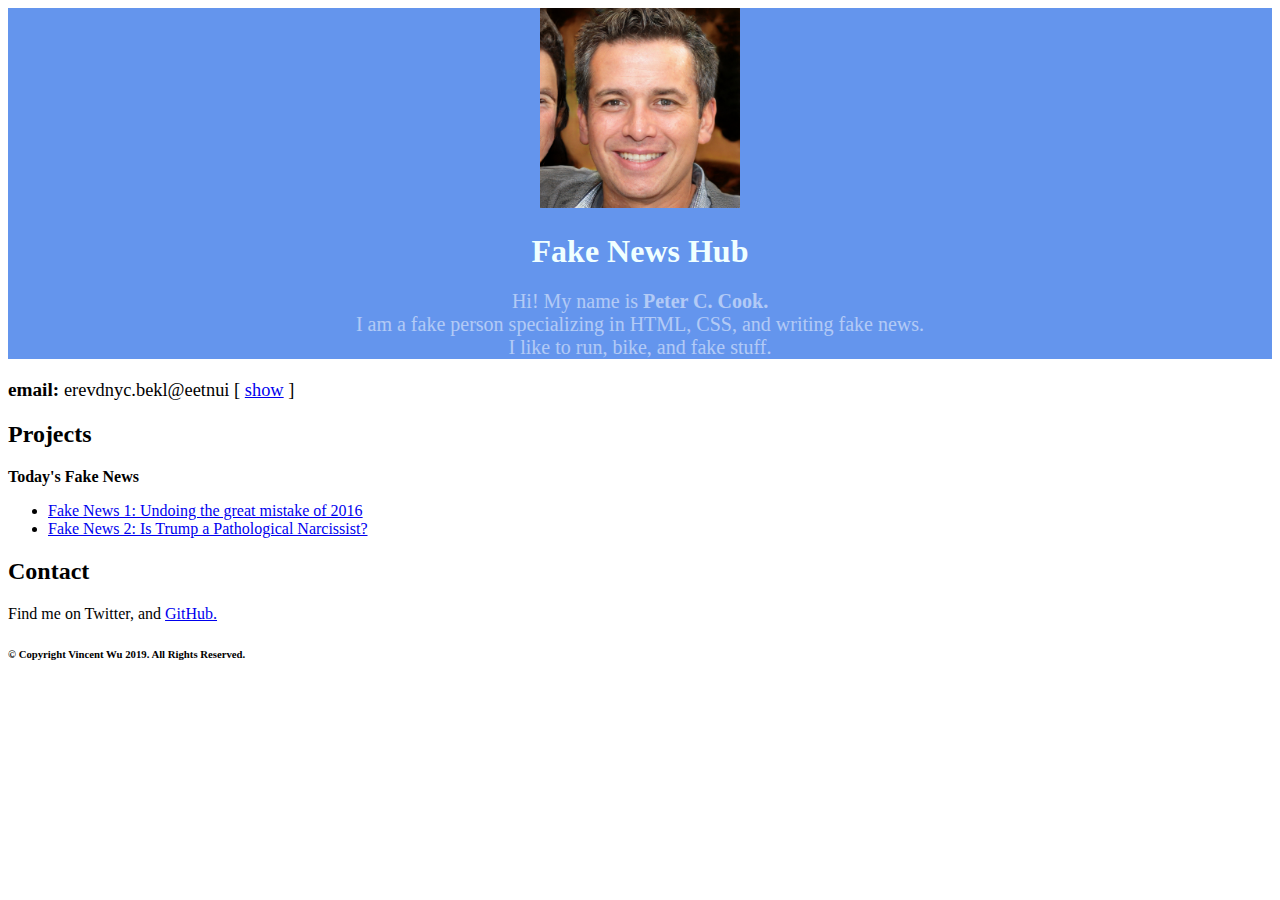
<file: web/Lec2 CSS/index.html>
<!DOCTYPE html>

<script src="js/scramble.js"></script>

<html>

<head>
  <title>Fake News Hub</title>
  <link href="style.css" type="text/css" rel="stylesheet">
</head>

<body>
  <div class="header">
    <img src="images/image.jpeg" width=200 height=200/>
    <h1>Fake News Hub</h1>
    <p class="about-me">Hi! My name is
      <strong>Peter C. Cook.</strong><br>
       I am a fake person specializing in HTML, CSS, and writing fake news. <br>
       I like to run, bike, and fake stuff.</p>
  </div>

  <!-- Super cool scrambler class -->
  <div class="about-text">
    <b style="font-size: 120%">email: </b>
    <font id="email" style="display:inline;font-size: 115%">
      <a href="#" onclick="emailScramble.initAnimatedBubbleSort();return false;">unscramble</a>
    </font>
    <script>emailScramble = new scrambledString(document.getElementById('email'), 'emailScramble', 'et.nnveleeb@rkiydecu', [3,7,17,5,6,2,10,14,13,15,9,8,11,12,4,16,19,18,1,20]);
    </script>

  </div>
<!--   -------------------------------- -->


  <h2>Projects</h2>
  <p class="title">Today's Fake News</p>
  <ul>
    <li>
      <a href="news1.html">
      Fake News 1: Undoing the great mistake of 2016
      </a>
    </li>
    <li>
      <a href="news2.html">
      Fake News 2: Is Trump a Pathological Narcissist?
      </a>
    </li>
  </ul>

  <h2>Contact</h2>
  <p>Find me on Twitter, and <a href="github.com/cveinnt">GitHub.</a></p>

  <h6>&copy; Copyright Vincent Wu 2019. All Rights Reserved.</h6>
</body>

</html>
</file>
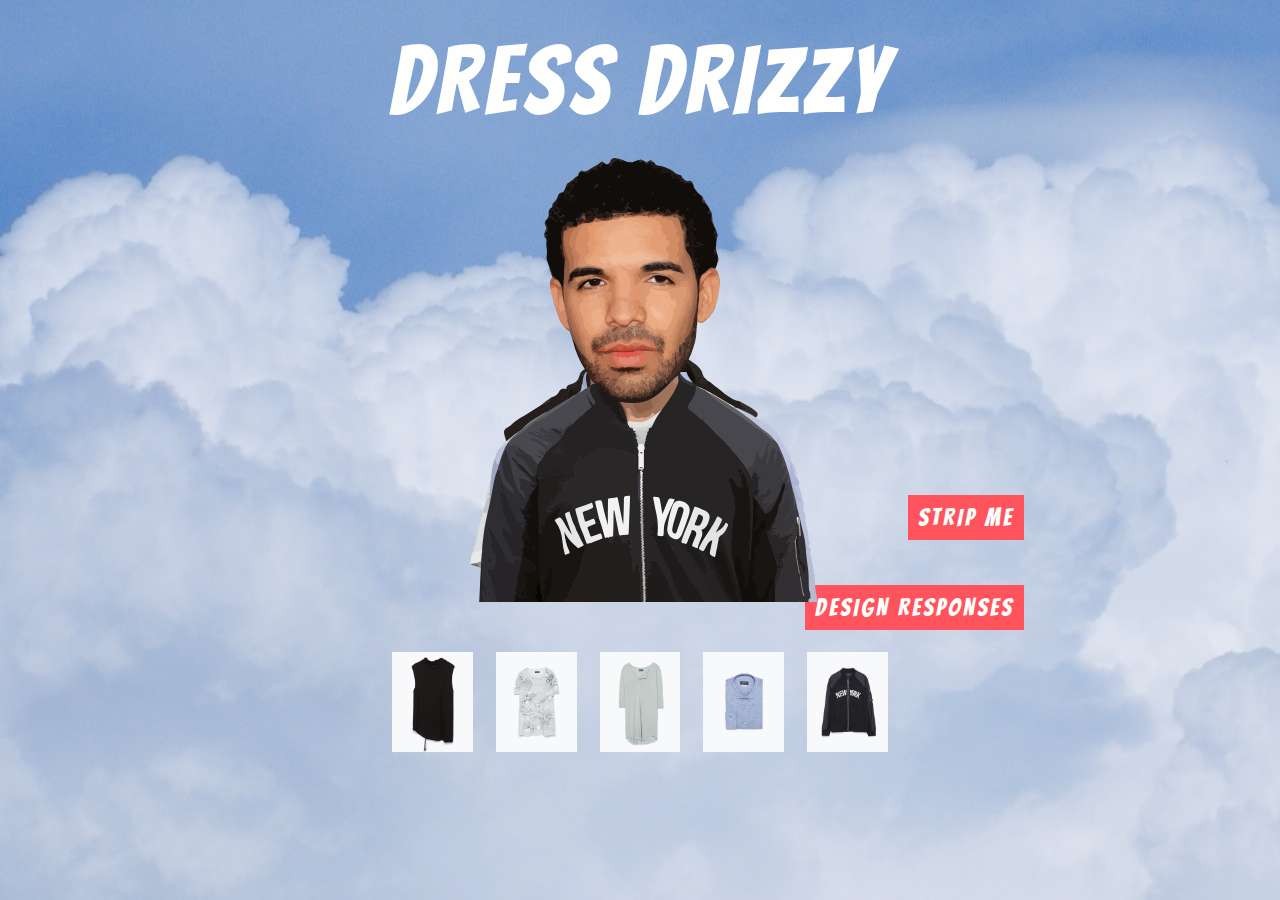
<file: web/Lec4 Javascript/jquery-assignment/index.html>
<!DOCTYPE html>
<html>
<head>
	<link rel="stylesheet" type="text/css" href="assets/css/style.css">
	<link href='https://fonts.googleapis.com/css?family=Bangers' rel='stylesheet' type='text/css'>
</head>
<body>
<title>Dress Drizzy</title>
<div id="title">Dress Drizzy</div>
<div id="drake-container">
	<img class="starter" id="head" src="assets/img/drake.svg">
	<img class="starter" id="body" src="assets/img/body.svg">
	<img class="outfit" id="o1" src="assets/img/outfit1.svg">
	<img class="outfit" id="o2" src="assets/img/outfit2.svg">
	<img class="outfit" id="o3" src="assets/img/outfit3.svg">
	<img class="outfit" id="o4" src="assets/img/outfit4.svg">
	<img class="outfit" id="o5" src="assets/img/outfit5.svg">
</div>

<div id="selection-container">
	<img class="outfit-selection" id="s1" src="assets/img/outfit1.jpeg">
	<img class="outfit-selection" id="s2" src="assets/img/outfit2.jpeg">
	<img class="outfit-selection" id="s3" src="assets/img/outfit3.jpeg">
	<img class="outfit-selection" id="s4" src="assets/img/outfit4.jpeg">
	<img class="outfit-selection" id="s5" src="assets/img/outfit5.jpeg">
</div>

<div id="strip-button" class="button">
	Strip Me
</div>

<a href="design_responses.html" target="_blank">
	<div id="design-responses" class="button">
		Design Responses
	</div>
</a>

</body>
</html>
</file>
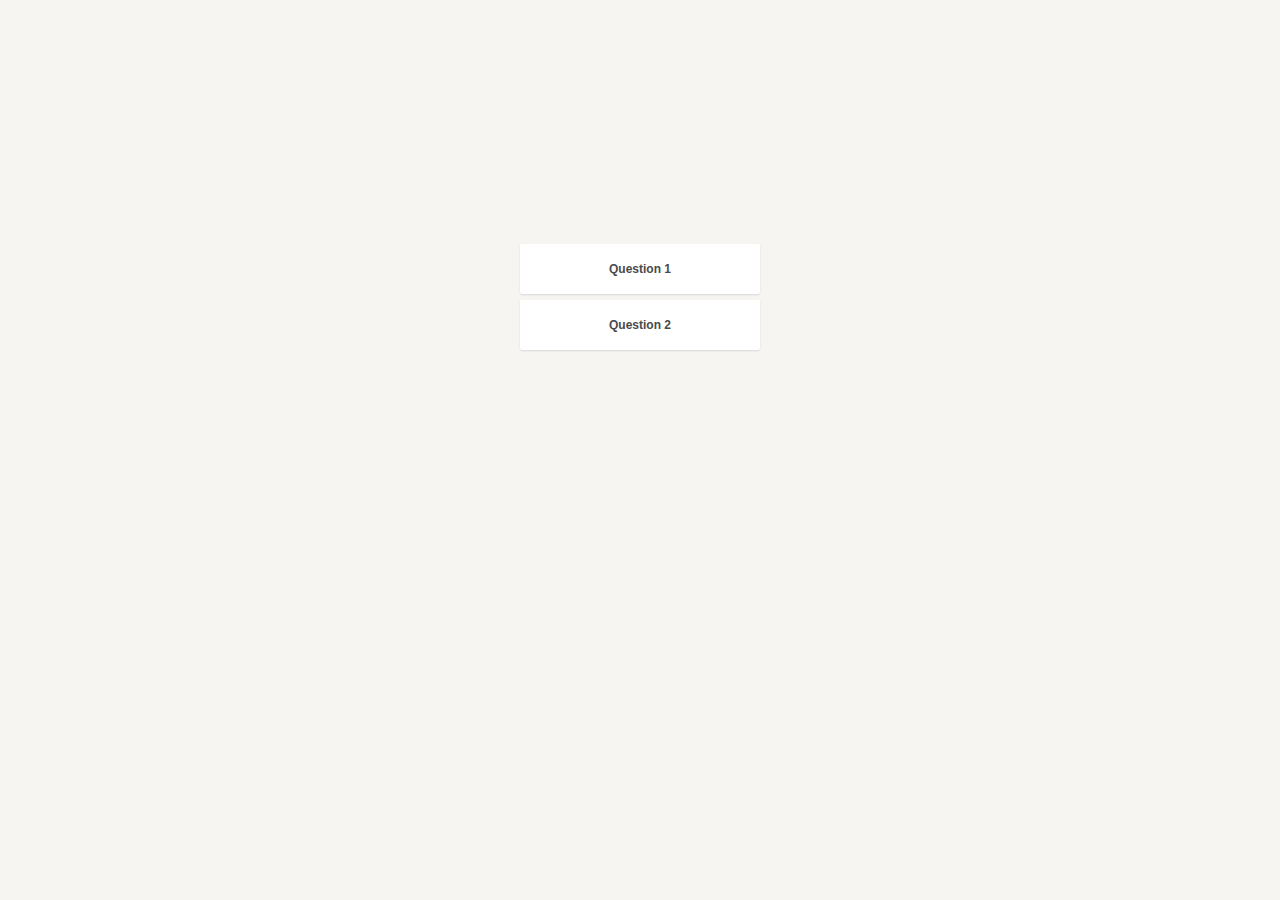
<file: web/Lec4 Javascript/js-assignment/index.html>
<html>
<head>
    <title>Index</title>
    <link rel="stylesheet" type="text/css" href="assets/styles/style.css">
</head>
<body style="background: #f7f5f2;">
	<div id="index">
		<a href="q1.html" target="_blank"><div class="question">Question 1</div></a>
		<a href="q2.html" target="_blank"><div class="question">Question 2</div></a>
	</div>
</body>
</html>
</file>
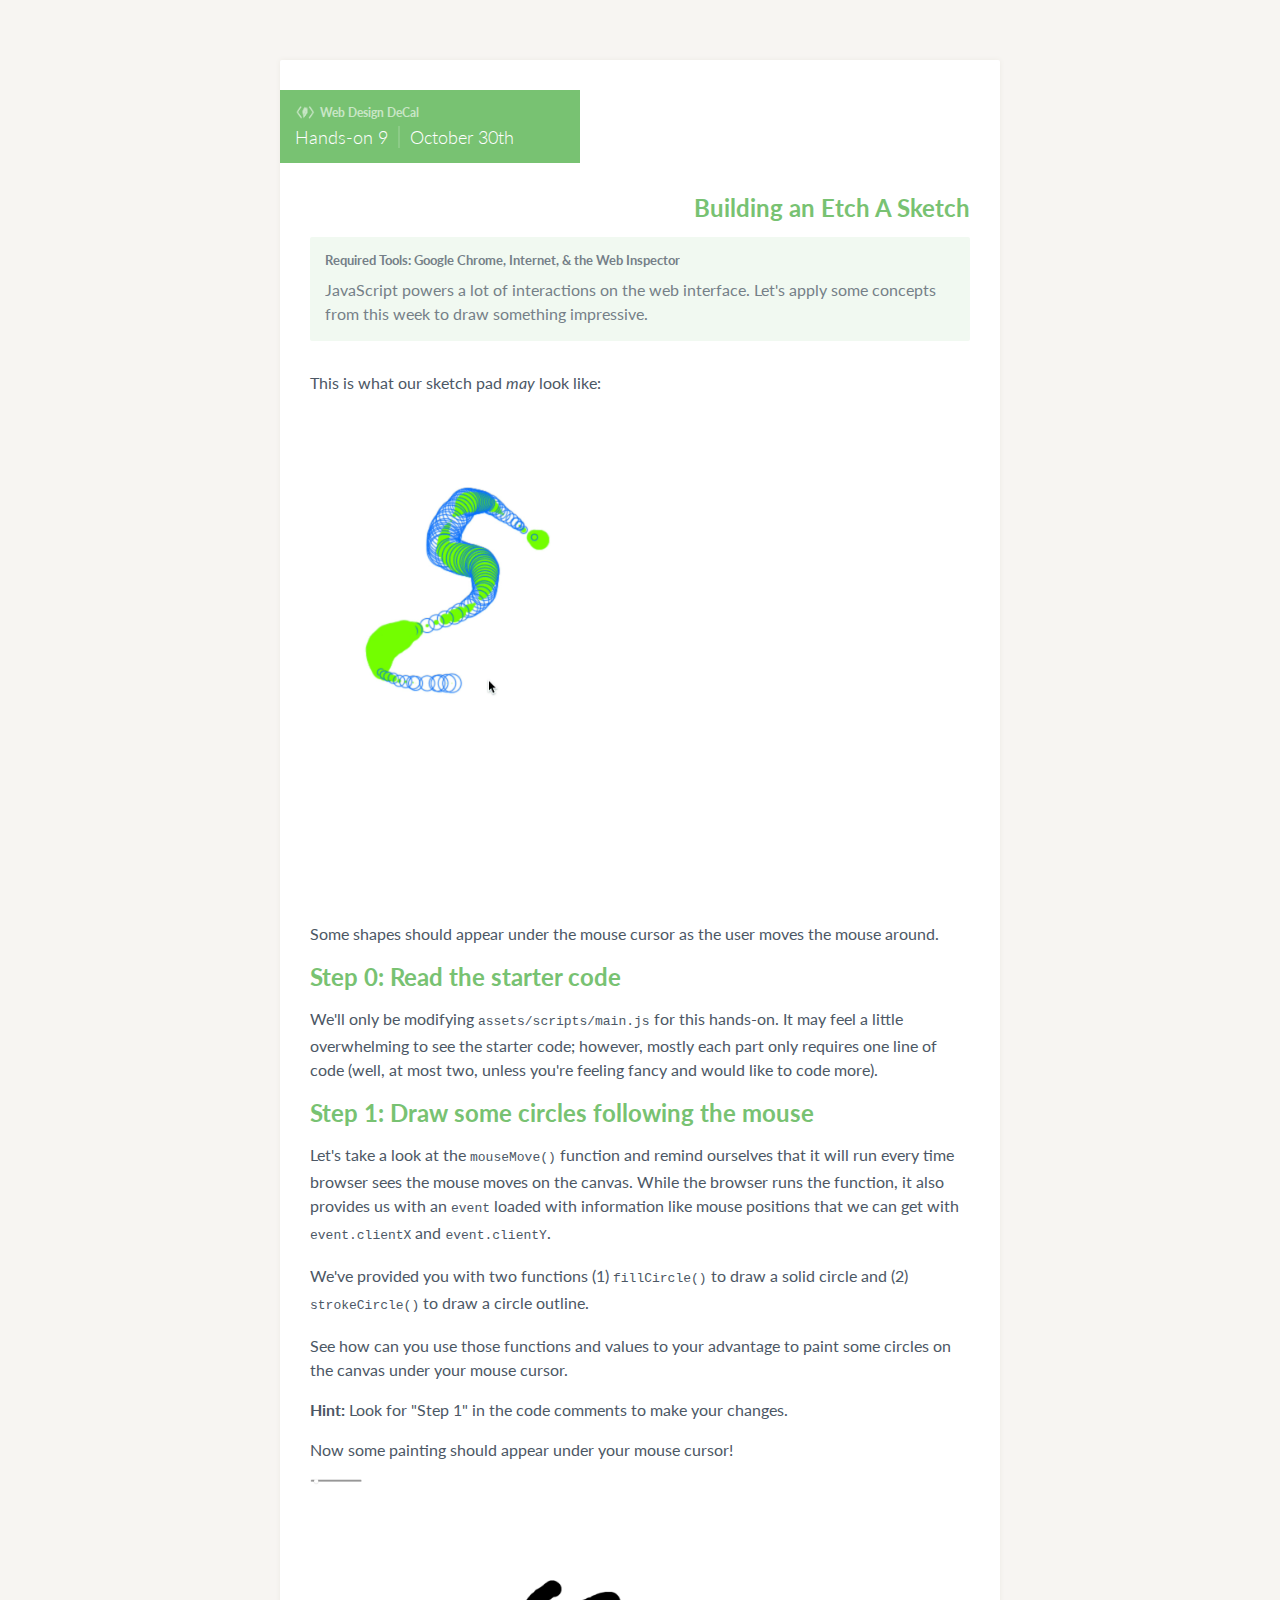
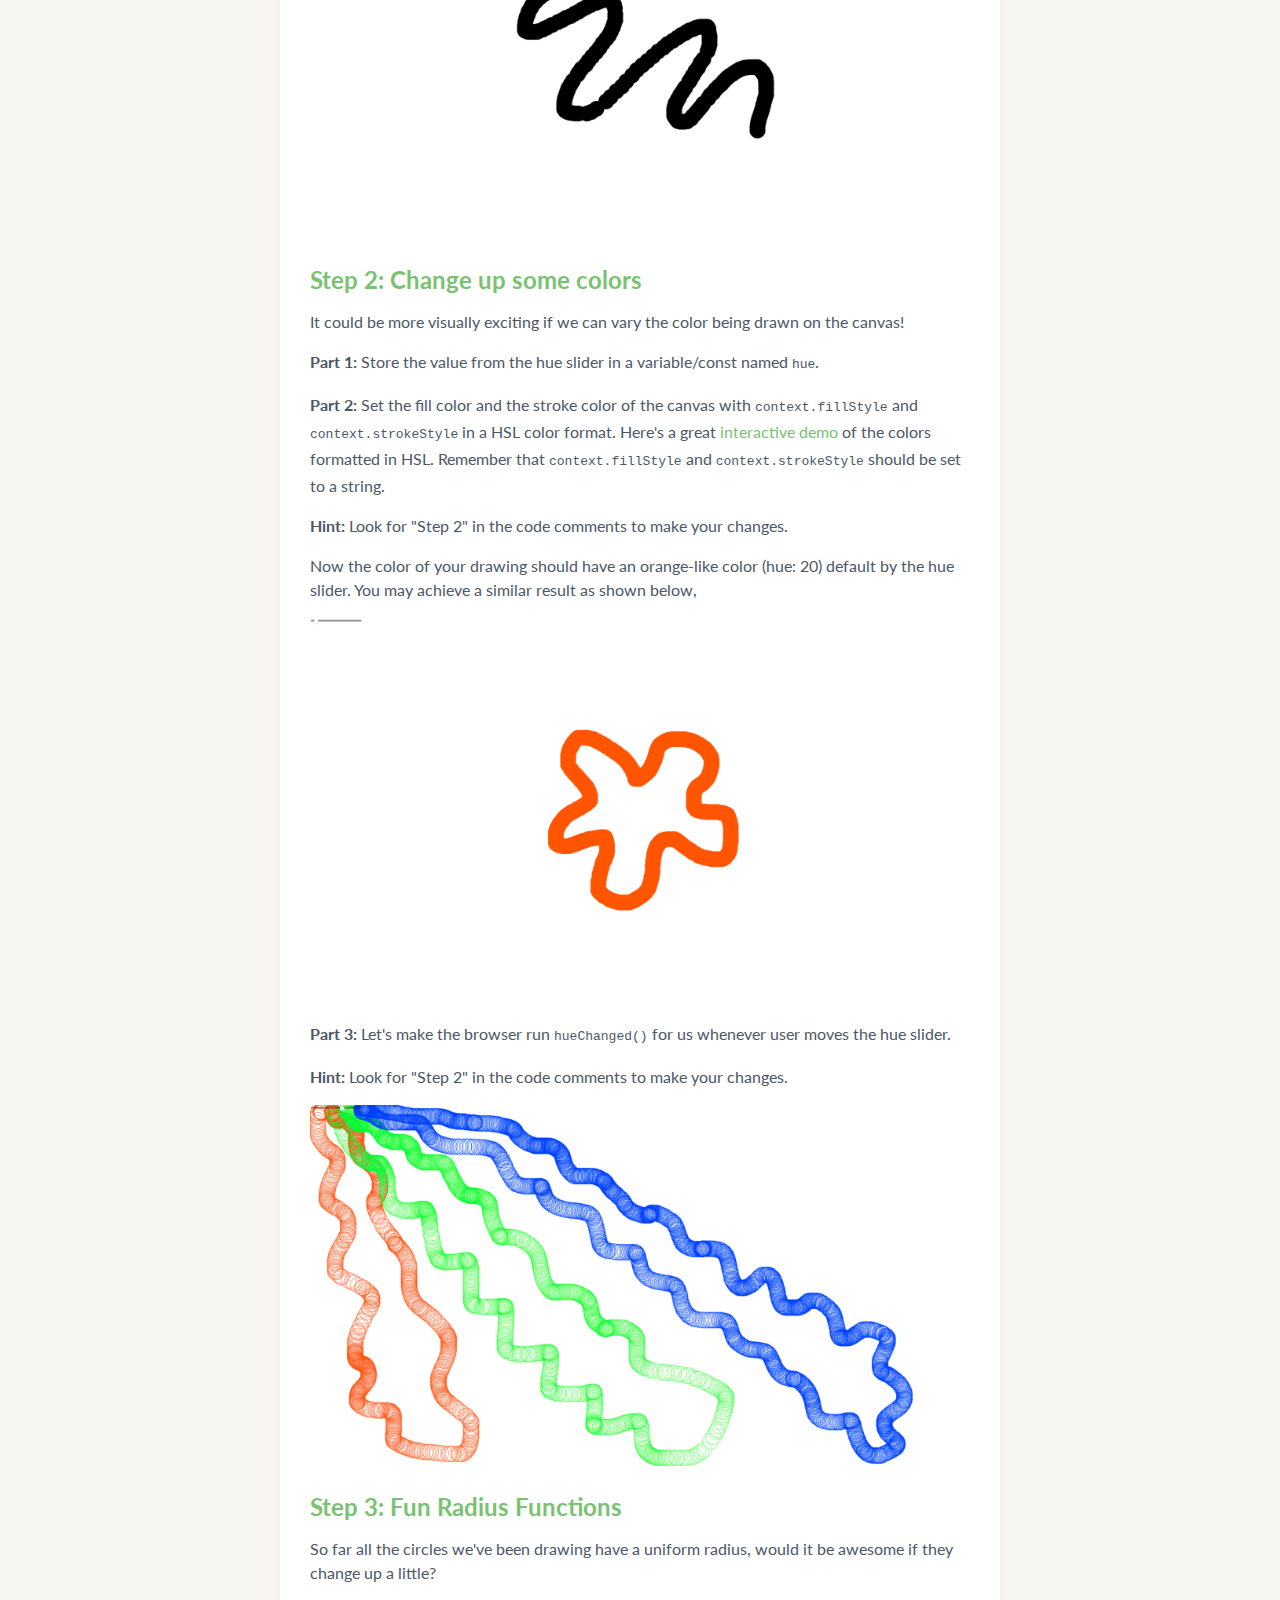
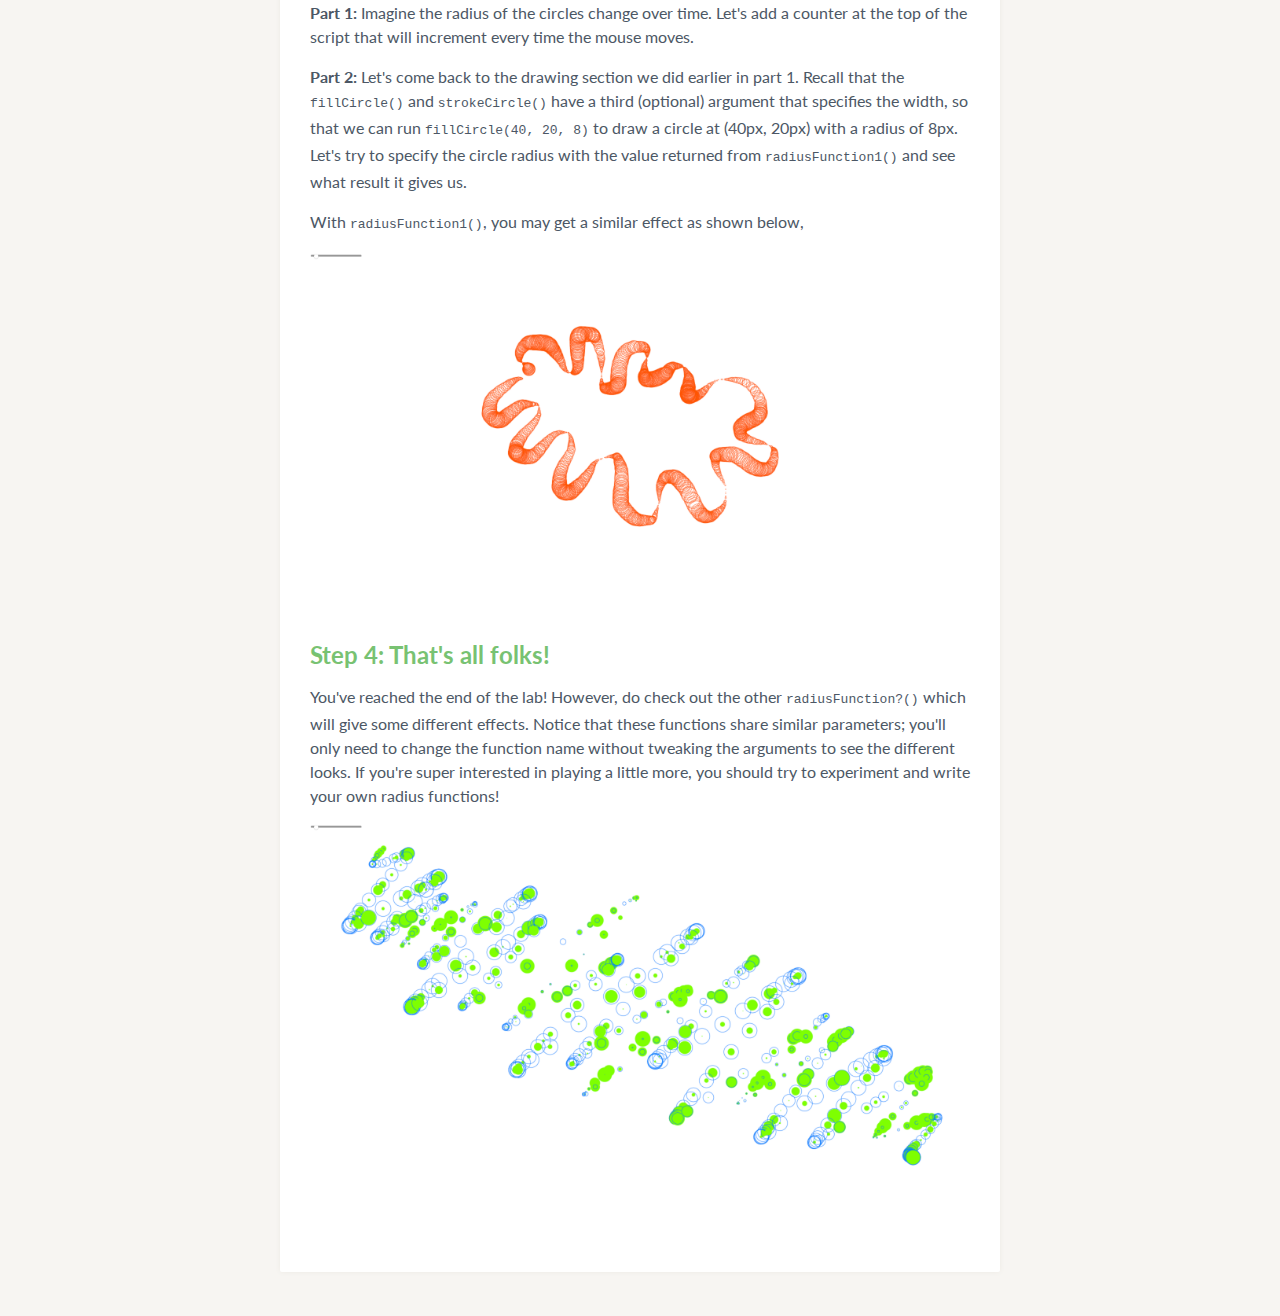
<file: web/Lec4 Javascript/js-lab/instructions/index.html>
<html>
<head>
    <title>WDD | Hands-on 8</title>
    <link rel="stylesheet" type="text/css" href="assets/styles/style.css">
    <link href="http://fonts.googleapis.com/css?family=Lato:300,400,700" rel="stylesheet" type="text/css">
</head>
<body>
	<div id="container">
		<div id="header">
			<div id="header-caption">
				<div id="header-caption-logo"><img class="img-scaled" src="assets/images/logo.png" /></div>
				<div id="header-caption-name">Web Design DeCal</div>
				<div class="clear"></div>
			</div>
			<div id="header-content">
				<!-- ASSIGNMENT NAME -->
				<div id="header-title">Hands-on 9</div>
				<!-- DUE DATE -->
				<div id="header-due">October 30th</div>
				<div class="clear"></div>
			</div>
		</div>
		<div class="section">
			<div class="info">
				<!-- ASSIGNMENT TITLE -->
				<div class="info-title">Building an Etch A Sketch</div>
				<div class="info-content">
					<!-- REQUIRED TOOLS -->
					<div class="info-required">Required Tools: Google Chrome, Internet, & the Web Inspector</div>
					<!-- INTRODUCTION -->
					<div class="info-intro">JavaScript powers a lot of interactions on the web interface. Let's apply some concepts from this week to draw something impressive.</div>
				</div>
			</div>
			<div class="body">
				<!-- CONTENT -->

				<!-- Styled Tags; P, UL, LI, .caption, A, IMG-->
				<!-- Add P Tags for each paragraph -->
				<!-- Use UL LI Tags for each lists -->
				<!-- Use P Tags with "caption" class for paragraph captions (60% opacity) -->
				<!-- Use IMG Tags for images -->

				<p>This is what our sketch pad <em>may</em> look like:</p>
				<img src="assets/images/final.gif" />

				<p>Some shapes should appear under the mouse cursor as the user moves the mouse around.</p>

				<div class="body-header">Step 0: Read the starter code</div>

				<p>We'll only be modifying <code>assets/scripts/main.js</code> for this hands-on. It may feel a little overwhelming to see the starter code; however, mostly each part only requires one line of code (well, at most two, unless you're feeling fancy and would like to code more).</p>

				<div class="body-header">Step 1: Draw some circles following the mouse</div>

				<p>Let's take a look at the <code>mouseMove()</code> function and remind ourselves that it will run every time browser sees the mouse moves on the canvas. While the browser runs the function, it also provides us with an <code>event</code> loaded with information like mouse positions that we can get with <code>event.clientX</code> and <code>event.clientY</code>.</p>

				<p>We've provided you with two functions (1) <code>fillCircle()</code> to draw a solid circle and (2) <code>strokeCircle()</code> to draw a circle outline.</p>

				<p>See how can you use those functions and values to your advantage to paint some circles on the canvas under your mouse cursor.</p>

				<p><strong>Hint:</strong> Look for "Step 1" in the code comments to make your changes.</p>

				<p>Now some painting should appear under your mouse cursor!</p>

				<img src="assets/images/step-1.png">

				<div class="body-header">Step 2: Change up some colors</div>

				<p>It could be more visually exciting if we can vary the color being drawn on the canvas!</p>

				<p><strong>Part 1:</strong> Store the value from the hue slider in a variable/const named <code>hue</code>.</p>

				<p><strong>Part 2:</strong> Set the fill color and the stroke color of the canvas with <code>context.fillStyle</code> and <code>context.strokeStyle</code> in a HSL color format. Here's a great <a href="https://www.w3schools.com/colors/colors_hsl.asp" target="_blank">interactive demo</a> of the colors formatted in HSL. Remember that <code>context.fillStyle</code> and <code>context.strokeStyle</code> should be set to a string.</p>

				<p><strong>Hint:</strong> Look for "Step 2" in the code comments to make your changes.</p>

				<p>Now the color of your drawing should have an orange-like color (hue: 20) default by the hue slider. You may achieve a similar result as shown below,</p>

				<img src="assets/images/step-2-1.png">

				<p><strong>Part 3:</strong> Let's make the browser run <code>hueChanged()</code> for us whenever user moves the hue slider.</p>

				<p><strong>Hint:</strong> Look for "Step 2" in the code comments to make your changes.</p>

				<img src="assets/images/step-2-2.png">

				<div class="body-header">Step 3: Fun Radius Functions</div>

				<p>So far all the circles we've been drawing have a uniform radius, would it be awesome if they change up a little?</p>

				<p><strong>Part 1:</strong> Imagine the radius of the circles change over time. Let's add a counter at the top of the script that will increment every time the mouse moves.</p>

				<p><strong>Part 2:</strong> Let's come back to the drawing section we did earlier in part 1. Recall that the <code>fillCircle()</code> and <code>strokeCircle()</code> have a third (optional) argument that specifies the width, so that we can run <code>fillCircle(40, 20, 8)</code> to draw a circle at (40px, 20px) with a radius of 8px. Let's try to specify the circle radius with the value returned from <code>radiusFunction1()</code> and see what result it gives us.</p>

				<p>With <code>radiusFunction1()</code>, you may get a similar effect as shown below,</p>

				<img src="assets/images/step-3.png">

				<div class="body-header">Step 4: That's all folks!</div>

				<p>You've reached the end of the lab! However, do check out the other <code>radiusFunction?()</code> which will give some different effects. Notice that these functions share similar parameters; you'll only need to change the function name without tweaking the arguments to see the different looks. If you're super interested in playing a little more, you should try to experiment and write your own radius functions!</p>

				<img src="assets/images/step-4.png">

			</div>
		</div>
	</div>
</body>
</html>
</file>
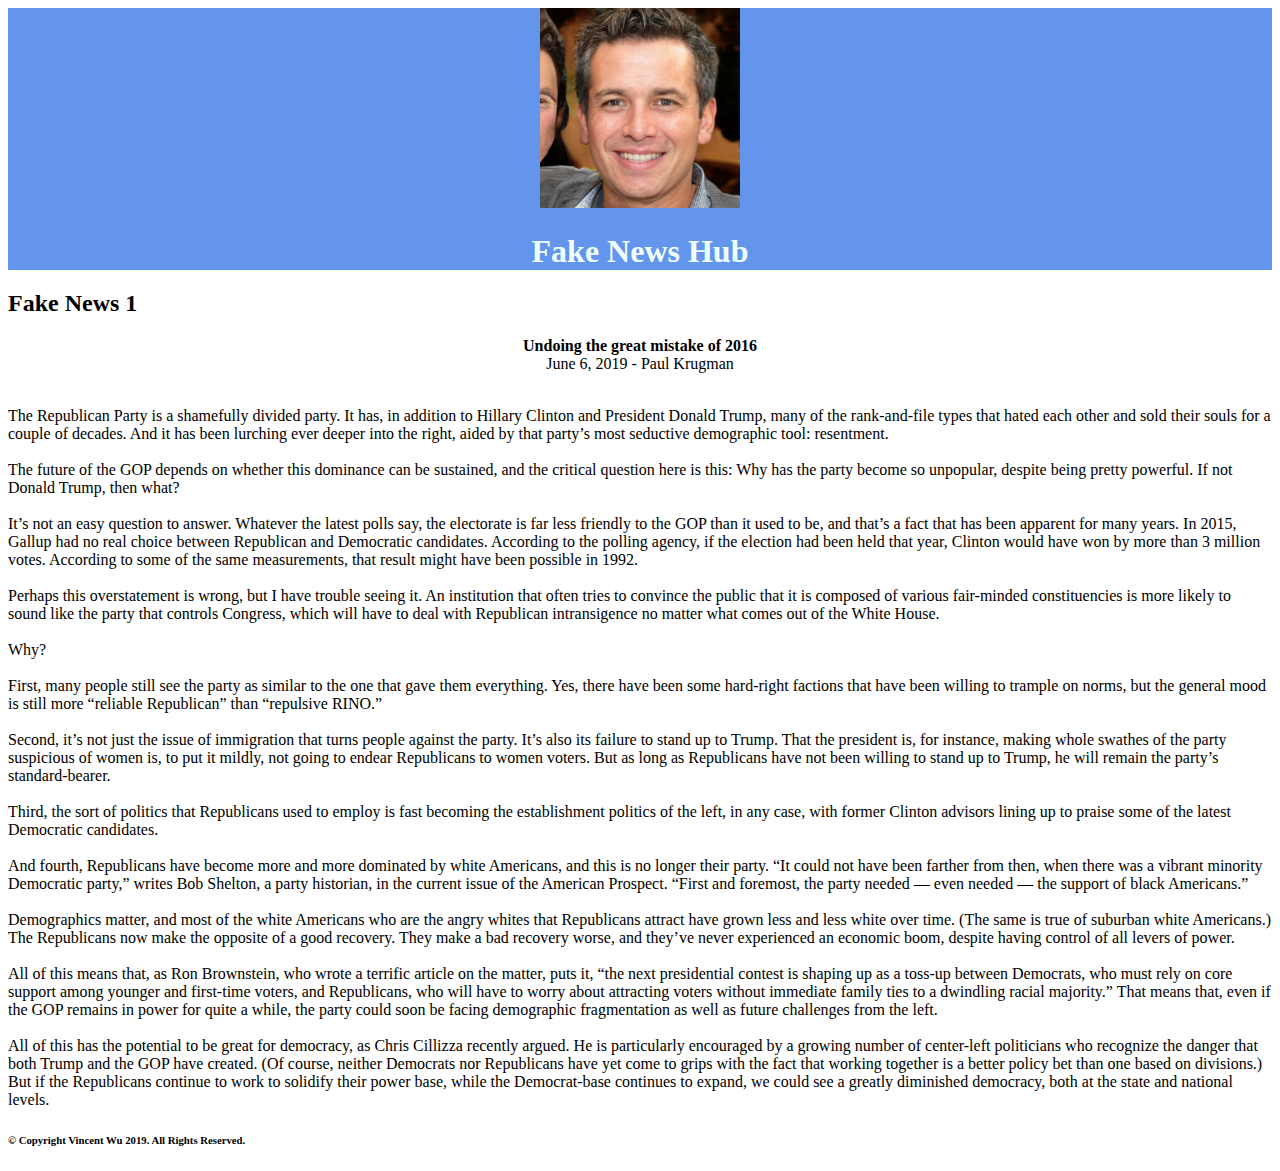
<file: web/Lec2 CSS/news1.html>
<!DOCTYPE html>
<html>

<head>
  <title>Fake News 1</title>
  <link href="style.css" type="text/css" rel="stylesheet">
</head>

<body>
  <div class="header">
    <img src="images/image.jpeg" width=200 height=200/>
    <h1>Fake News Hub</h1>
  </div>

  <h2>Fake News 1</h2>
  <center class="title">Undoing the great mistake of 2016</center>
  <center class="author">June 6, 2019 - Paul Krugman</center>
  <p>
    <br>
    The Republican Party is a shamefully divided party. It has, in addition to Hillary Clinton and President Donald Trump, many of the rank-and-file types that hated each other and sold their souls for a couple of decades. And it has been lurching ever deeper into the right, aided by that party’s most seductive demographic tool: resentment.
    <br>

    <br>
    The future of the GOP depends on whether this dominance can be sustained, and the critical question here is this: Why has the party become so unpopular, despite being pretty powerful. If not Donald Trump, then what?
    <br>

    <br>
    It’s not an easy question to answer. Whatever the latest polls say, the electorate is far less friendly to the GOP than it used to be, and that’s a fact that has been apparent for many years. In 2015, Gallup had no real choice between Republican and Democratic candidates. According to the polling agency, if the election had been held that year, Clinton would have won by more than 3 million votes. According to some of the same measurements, that result might have been possible in 1992.
    <br>

    <br>
    Perhaps this overstatement is wrong, but I have trouble seeing it. An institution that often tries to convince the public that it is composed of various fair-minded constituencies is more likely to sound like the party that controls Congress, which will have to deal with Republican intransigence no matter what comes out of the White House.
    <br>

    <br>
    Why?
    <br>

    <br>
    First, many people still see the party as similar to the one that gave them everything. Yes, there have been some hard-right factions that have been willing to trample on norms, but the general mood is still more “reliable Republican” than “repulsive RINO.”
    <br>

    <br>
    Second, it’s not just the issue of immigration that turns people against the party. It’s also its failure to stand up to Trump. That the president is, for instance, making whole swathes of the party suspicious of women is, to put it mildly, not going to endear Republicans to women voters. But as long as Republicans have not been willing to stand up to Trump, he will remain the party’s standard-bearer.
    <br>

    <br>
    Third, the sort of politics that Republicans used to employ is fast becoming the establishment politics of the left, in any case, with former Clinton advisors lining up to praise some of the latest Democratic candidates.
    <br>

    <br>
    And fourth, Republicans have become more and more dominated by white Americans, and this is no longer their party. “It could not have been farther from then, when there was a vibrant minority Democratic party,” writes Bob Shelton, a party historian, in the current issue of the American Prospect. “First and foremost, the party needed — even needed — the support of black Americans.”
    <br>

    <br>
    Demographics matter, and most of the white Americans who are the angry whites that Republicans attract have grown less and less white over time. (The same is true of suburban white Americans.) The Republicans now make the opposite of a good recovery. They make a bad recovery worse, and they’ve never experienced an economic boom, despite having control of all levers of power.
    <br>

    <br>
    All of this means that, as Ron Brownstein, who wrote a terrific article on the matter, puts it, “the next presidential contest is shaping up as a toss-up between Democrats, who must rely on core support among younger and first-time voters, and Republicans, who will have to worry about attracting voters without immediate family ties to a dwindling racial majority.” That means that, even if the GOP remains in power for quite a while, the party could soon be facing demographic fragmentation as well as future challenges from the left.
    <br>

    <br>
    All of this has the potential to be great for democracy, as Chris Cillizza recently argued. He is particularly encouraged by a growing number of center-left politicians who recognize the danger that both Trump and the GOP have created. (Of course, neither Democrats nor Republicans have yet come to grips with the fact that working together is a better policy bet than one based on divisions.) But if the Republicans continue to work to solidify their power base, while the Democrat-base continues to expand, we could see a greatly diminished democracy, both at the state and national levels.
    <br>
    </p>

  <h6>&copy; Copyright Vincent Wu 2019. All Rights Reserved.</h6>
</body>

</html>
</file>
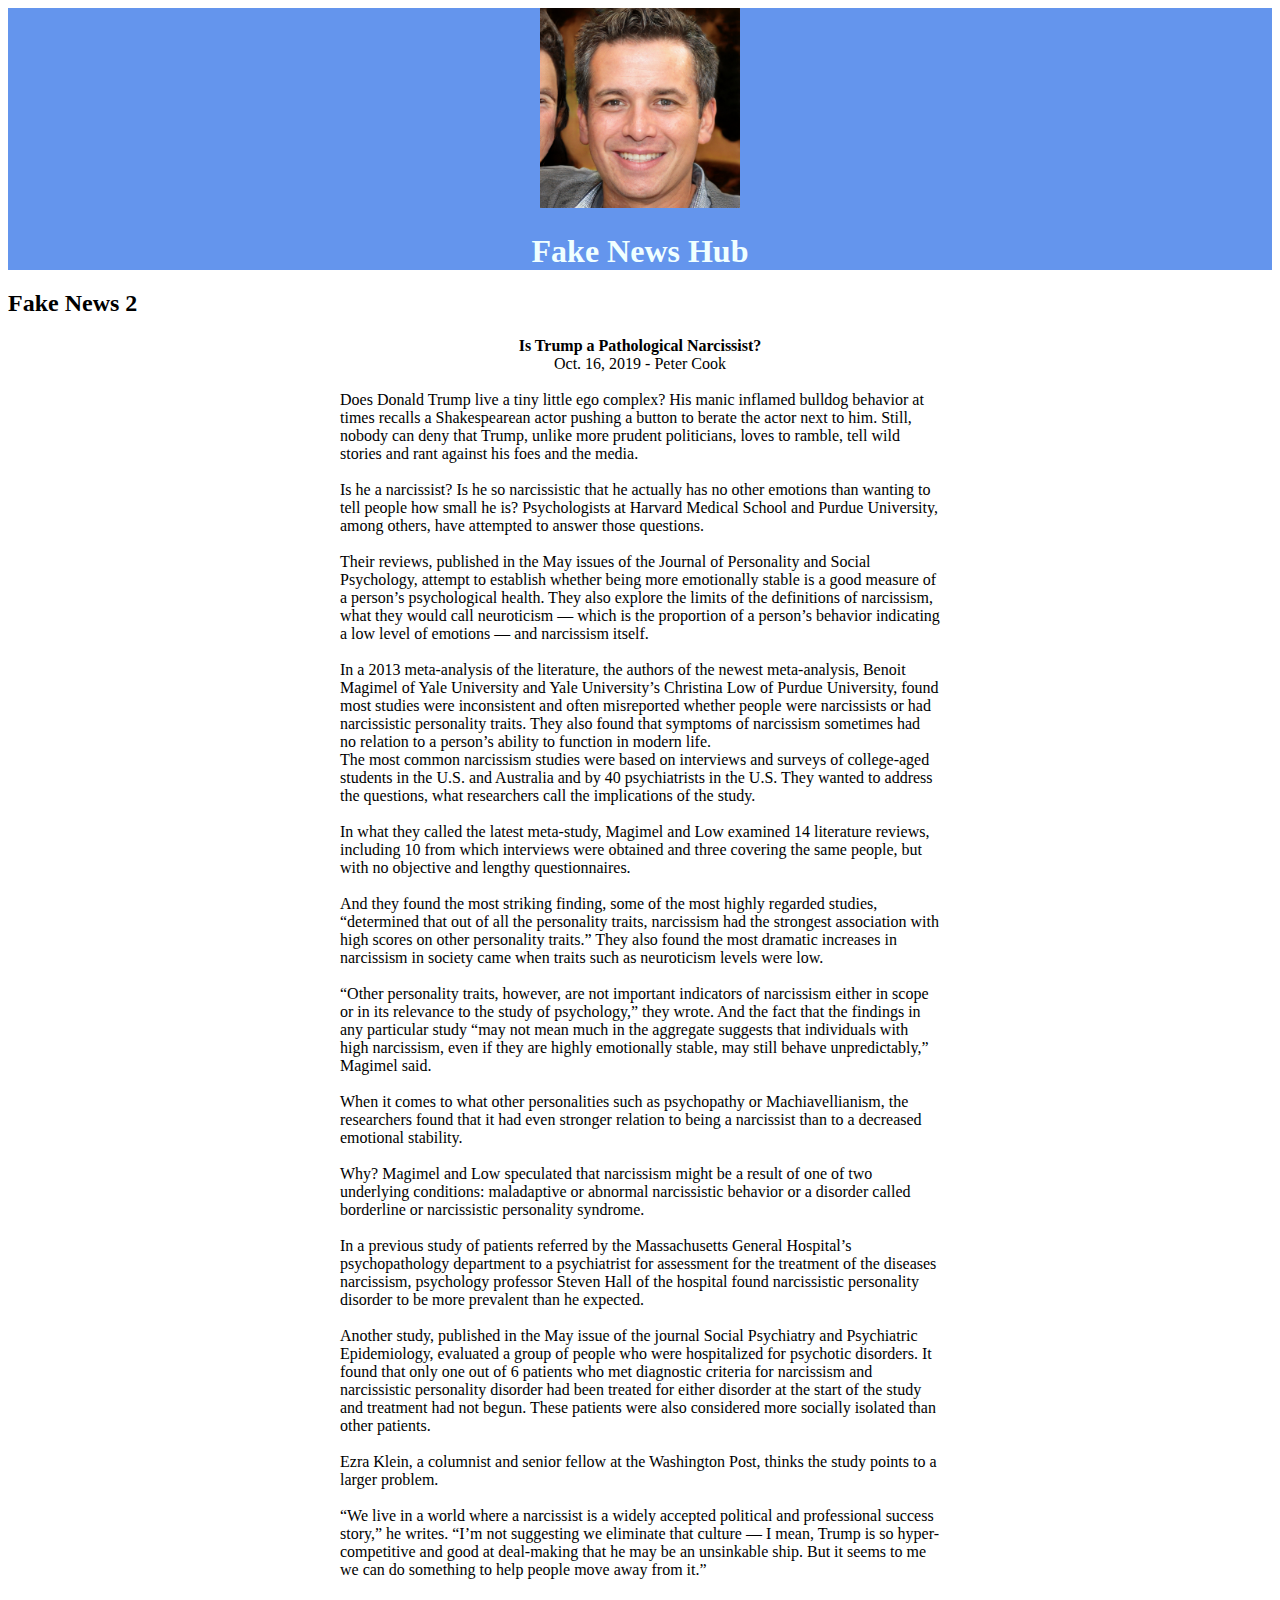
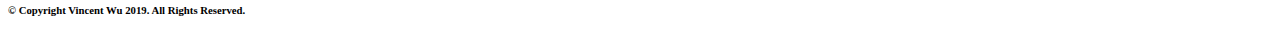
<file: web/Lec2 CSS/news2.html>
<!DOCTYPE html>
<html>

<head>
  <title>Fake News 2</title>
  <link href="style.css" type="text/css" rel="stylesheet">
</head>

<body>
  <div class="header">
    <img src="images/image.jpeg" width=200 height=200/>
    <h1>Fake News Hub</h1>
  </div>

  <h2>Fake News 2</h2>
  <center class="title">Is Trump a Pathological Narcissist?</center>
  <center class="author">Oct. 16, 2019 - Peter Cook</center>
  <article class="news">
    <br>
    Does Donald Trump live a tiny little ego complex? His manic inflamed bulldog behavior at times recalls a Shakespearean actor pushing a button to berate the actor next to him. Still, nobody can deny that Trump, unlike more prudent politicians, loves to ramble, tell wild stories and rant against his foes and the media.
    <br>

    <br>
    Is he a narcissist? Is he so narcissistic that he actually has no other emotions than wanting to tell people how small he is? Psychologists at Harvard Medical School and Purdue University, among others, have attempted to answer those questions.
    <br>

    <br>
    Their reviews, published in the May issues of the Journal of Personality and Social Psychology, attempt to establish whether being more emotionally stable is a good measure of a person’s psychological health. They also explore the limits of the definitions of narcissism, what they would call neuroticism — which is the proportion of a person’s behavior indicating a low level of emotions — and narcissism itself.
    <br>

    <br>
    In a 2013 meta-analysis of the literature, the authors of the newest meta-analysis, Benoit Magimel of Yale University and Yale University’s Christina Low of Purdue University, found most studies were inconsistent and often misreported whether people were narcissists or had narcissistic personality traits. They also found that symptoms of narcissism sometimes had no relation to a person’s ability to function in modern life.

    <br>
    The most common narcissism studies were based on interviews and surveys of college-aged students in the U.S. and Australia and by 40 psychiatrists in the U.S. They wanted to address the questions, what researchers call the implications of the study.
    <br>

    <br>
    In what they called the latest meta-study, Magimel and Low examined 14 literature reviews, including 10 from which interviews were obtained and three covering the same people, but with no objective and lengthy questionnaires.
    <br>

    <br>
    And they found the most striking finding, some of the most highly regarded studies, “determined that out of all the personality traits, narcissism had the strongest association with high scores on other personality traits.” They also found the most dramatic increases in narcissism in society came when traits such as neuroticism levels were low.
    <br>

    <br>
    “Other personality traits, however, are not important indicators of narcissism either in scope or in its relevance to the study of psychology,” they wrote. And the fact that the findings in any particular study “may not mean much in the aggregate suggests that individuals with high narcissism, even if they are highly emotionally stable, may still behave unpredictably,” Magimel said.
    <br>

    <br>
    When it comes to what other personalities such as psychopathy or Machiavellianism, the researchers found that it had even stronger relation to being a narcissist than to a decreased emotional stability.
    <br>

    <br>
    Why? Magimel and Low speculated that narcissism might be a result of one of two underlying conditions: maladaptive or abnormal narcissistic behavior or a disorder called borderline or narcissistic personality syndrome.
    <br>

    <br>
    In a previous study of patients referred by the Massachusetts General Hospital’s psychopathology department to a psychiatrist for assessment for the treatment of the diseases narcissism, psychology professor Steven Hall of the hospital found narcissistic personality disorder to be more prevalent than he expected.
    <br>

    <br>
    Another study, published in the May issue of the journal Social Psychiatry and Psychiatric Epidemiology, evaluated a group of people who were hospitalized for psychotic disorders. It found that only one out of 6 patients who met diagnostic criteria for narcissism and narcissistic personality disorder had been treated for either disorder at the start of the study and treatment had not begun. These patients were also considered more socially isolated than other patients.
    <br>

    <br>
    Ezra Klein, a columnist and senior fellow at the Washington Post, thinks the study points to a larger problem.
    <br>

    <br>
    “We live in a world where a narcissist is a widely accepted political and professional success story,” he writes. “I’m not suggesting we eliminate that culture — I mean, Trump is so hyper-competitive and good at deal-making that he may be an unsinkable ship. But it seems to me we can do something to help people move away from it.”
  </article>

  <h6>&copy; Copyright Vincent Wu 2019. All Rights Reserved.</h6>
</body>

</html>
</file>
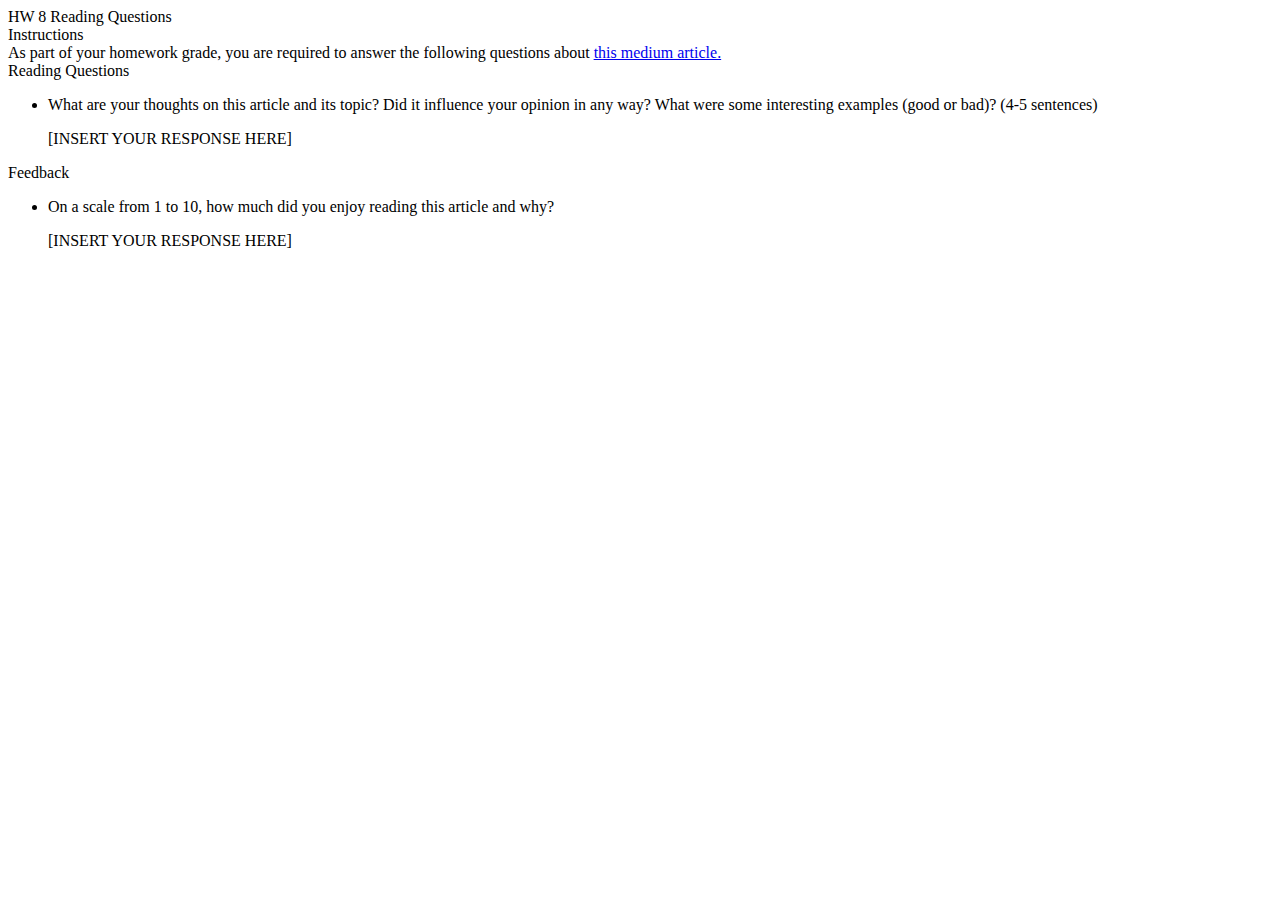
<file: web/Lec4 Javascript/jquery-assignment/design_responses.html>
<html>
	<head>
		<title>HW 6 Design Responses</title>
		<link rel="stylesheet" type="text/css" href="http://webdesigndecal.github.io/wddstylesheet/style.css">
		<meta charset="utf-8">
	</head>
	<body>
		<div id="container">
			<div class="section">
				<div class="info">
					<div class="info-title">HW 8 Reading Questions</div>
					<div class="info-content">
						<div class="info-required">Instructions</div>
						<div class="info-intro">As part of your homework grade, you are required to answer the following questions about <a href="https://uxdesign.cc/ux-psychology-go-hand-in-hand-introduction-to-human-attention-a70ffd2c4289" target="_blank">this medium article.</a></div>
					</div>
				</div>

				<div class="body">
					<div class="body-header">Reading Questions</div>
					<ul>
						<li>
							<p>What are your thoughts on this article and its topic? Did it influence your opinion in any way? What were some interesting examples (good or bad)? (4-5 sentences)</p>
							<p> [INSERT YOUR RESPONSE HERE] </p>
						</li>
					</ul>

					<div class="body-header">Feedback</div>
					<ul>
						<li>
							<p>On a scale from 1 to 10, how much did you enjoy reading this article and why?</p>
							<p> [INSERT YOUR RESPONSE HERE] </p>
						</li>
					</ul>
				</div>
			</div>
		</div>
	</body>
</html>
</file>
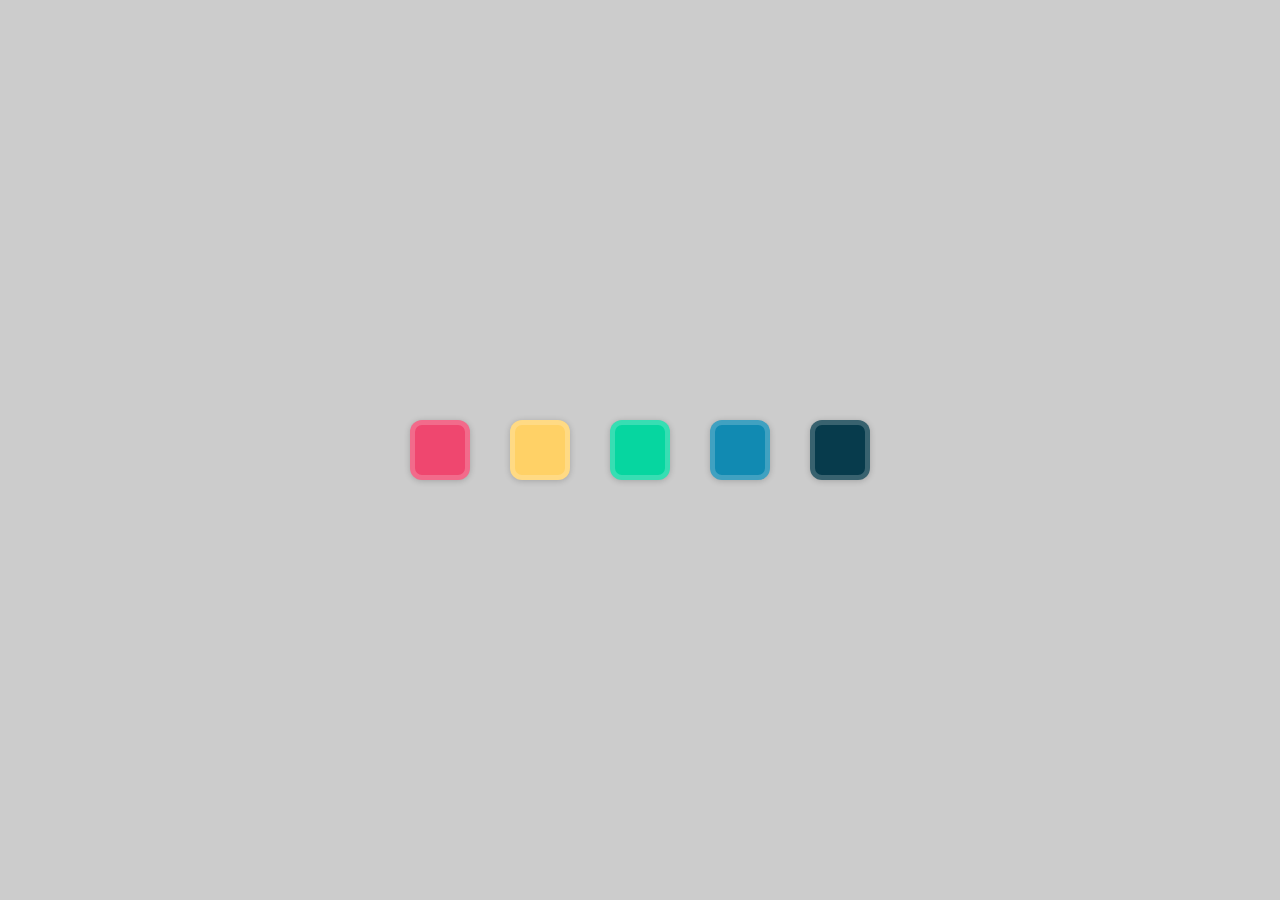
<file: web/Lec4 Javascript/js-assignment/q1.html>
<html>
<head>
	<title>Question 1</title>
	<link rel="stylesheet" type="text/css" href="assets/styles/style.css" />
</head>
<body>
	<div id="q1-container">
		<div id="q1-spine">
			<div id="q1-btn-red" class="q1-btn"></div>
			<div id="q1-btn-yellow" class="q1-btn"></div>
			<div id="q1-btn-green" class="q1-btn"></div>
			<div id="q1-btn-lightblue" class="q1-btn"></div>
			<div id="q1-btn-blue" class="q1-btn"></div>
		</div>
	</div>
	<!-- We usually put the <script> in <head> -->
	<script type="text/javascript" src="assets/scripts/q1.js"></script>
</body>
</html>
</file>
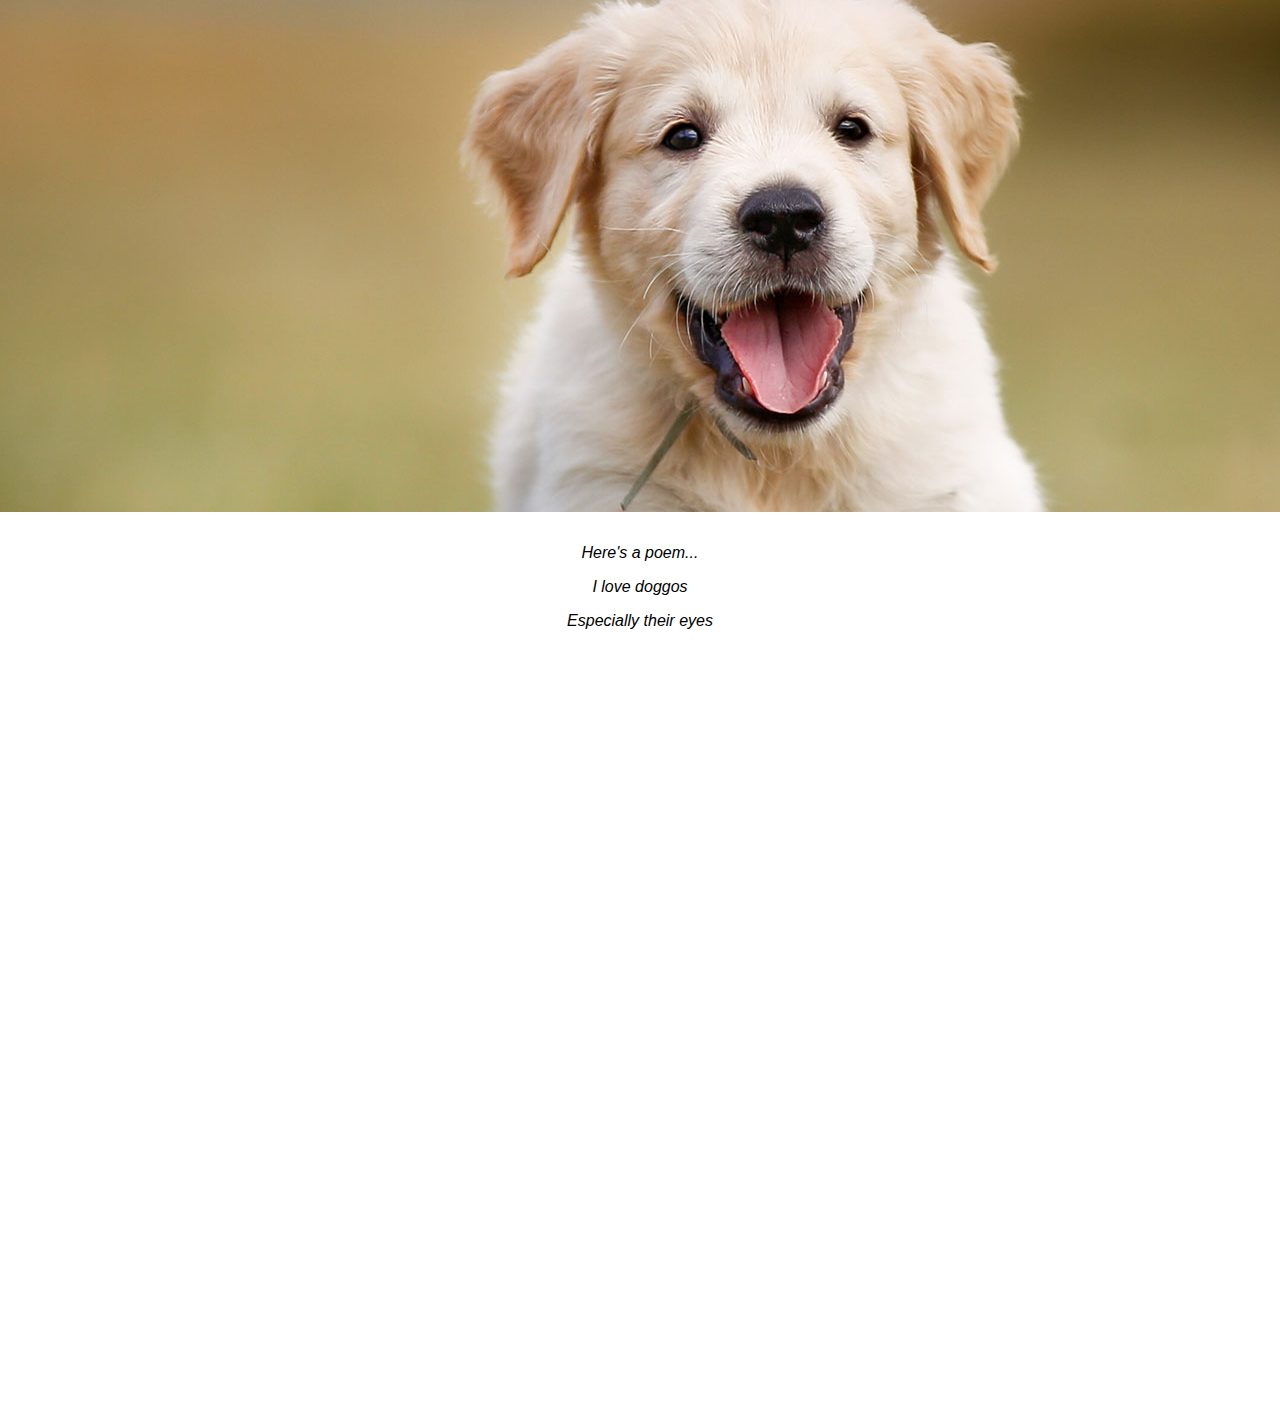
<file: web/Lec4 Javascript/js-assignment/q2.html>
<!DOCTYPE html>
<head>
	<title>Doggo</title>
	<link rel="stylesheet" href="assets/styles/style.css"/>
</head>
<body>
	<div id="q2-hero"></div>
	<div id="q2-content">
        <p>Here's a poem...</p>
        <p>I love doggos</p>
		<p>Especially their eyes</p>
	</div>
    <script src="assets/scripts/q2.js"></script>
</body>
</html>
</file>
<file: web/Lec2 CSS/style.css>
h1 {
  color: Azure;
  font-family: serif;
  margin-bottom: 0;
}

body {
  font-family: Georgia;
  background-image:
    url("https://s3.amazonaws.com/codecademy-content/courses/learn-css-selectors-visual-rules/hypnotize_bg.png");
}

article {
        width: 600px;
        margin-left: auto;
        margin-right: auto;
}

.header {
  background-color: CornflowerBlue;
  text-align: center;
}

.about-me {
  font-size: 20px;
  opacity: 0.5;
  color: white;
}

.title {
  font-weight: bold;
}

.author {

}

.news {

}
</file>
<file: web/Lec4 Javascript/jquery-assignment/assets/css/style.css>
body {
	margin: 0px;
	background-image: url("../img/clouds.jpg");
	background-position: center;
	font-family: 'Bangers';
}

#title {
	font-size: 6em;
	text-align: center;
	margin: 30px;
	margin-bottom: 20px;
	text-transform: uppercase;
	letter-spacing: 5px;
	font-weight: 400;
	color: rgb(254, 255, 252);
}

#drake-container {
	overflow: hidden;
	position: relative;
	width: 500px;
	height: 450px;
	margin: 0 auto;
}

#selection-container {
	position: relative;
	text-align: center;
	top: 30px;
	padding: 10px;
}

.outfit-selection {
	cursor: pointer;
	height: 100px;
	margin: 10px;
}

.outfit-selection:hover {
	opacity: 0.6;
}

#head {
	z-index: 100;
	position: absolute;
	height: 250px;
	top: 5px;
	left: 150px;
	transition: 1s;
}

#head:hover {
	-webkit-transform: rotate(15deg);
}

#body {
	position: absolute;
	height: 300px;
	top: 200px;
	left: 110px;
}

.outfit {
	z-index: 10;
	position: absolute;
}

#o1 {
	left: 95px;
	top: 190px;
	height: 400px;
}

#o2 {
	top: 220px;
	height: 370px;
	left: 80px;
}

#o3 {
	height: 380px;
	top: 210px;
	left: 95px;
}

#o4 {
	height: 340px;
	top: 220px;
	left: 93px;
}

#o5 {
	height: 370px;
	top: 215px;
	left: 85px;
}

.button {
	position: absolute;
	font-size: 1.5em;
	text-transform: uppercase;
	color: rgb(254, 255, 252);
	background: rgb(255, 84, 94);
	padding: 10px;
	letter-spacing: 3px;
	text-align: center;
	transition: 0.3s;
}

.button:hover {
	cursor: pointer;
	background:rgb(255, 44, 54);
	transform: rotate(-5deg);
}

#strip-button {
	right: 20%;
	bottom: 40%;

}

#design-responses {
	right: 20%;
	bottom: 30%;
}
</file>
<file: web/Lec4 Javascript/js-assignment/assets/styles/style.css>
html {
    font-family: "Helvetica Neue", Helvetica, Arial, sans-serif;
}

body {
    margin: 0;
}

/**
 * For question 1
 */

#q1-container {
    width: 100vw;
    height: 100vh;
    transition: background-color ease 0.5s;
    background-color: #ccc;
}

#q1-spine {
    display: flex;
    position: absolute;
    top: 50%;
    left: 50%;
    transform: translate(-50%, -50%);
}

.q1-btn {
    width: 50px;
    height: 50px;
    margin: 20px;
    box-shadow: 0 1px 6px rgba(0, 0, 0, 0.2);
    border-radius: 20%;
    border: 5px solid rgba(255, 255, 255, 0.2);
    transition: transform ease 0.2s;
}

.q1-btn:hover {
    transform: scale(1.2);
}

#q1-btn-red {
    background: #EF476F;
}

#q1-btn-yellow {
    background: #FFD166;
}

#q1-btn-green {
    background: #06D6A0;
}

#q1-btn-lightblue {
    background: #118AB2;
}

#q1-btn-blue {
    background: #073B4C;
}

/**
 * Question 2
 */

#q2-hero {
    background-image: url("../images/dog.jpg");
    width: 100vw;
    height: 40vw;
    background-position: center;
    background-size: 100%;
}

#q2-content {
    box-sizing: border-box;
    height: 100vh;
    width: 100vw;
    text-align: center;
    padding: 1em;
    font-style: italic;
}

/**
 * Miscellaneous things
 */

a {
    color: inherit;
    text-decoration: none;
}

.question {
    box-shadow: 0 1px 2px rgba(0,0,0,0.12);
    background: white;
    padding: 18px;
    font-size: 12px;
    margin-bottom: 6px;
    border-radius: 2px;
    text-align: center;
    font-weight: 700;
    color: #4a4a4a;
    cursor: pointer;
    transition: 0.2s;
}

.question:hover {
    opacity: 0.8;
    box-shadow: 0 2px 4px rgba(0,0,0,0.16);
}

#index {
    width: 240px;
    position: absolute;
    left: calc(50% - 120px);
    top: calc(50% - 206px);
}
</file>
<file: web/Lec4 Javascript/js-lab/instructions/assets/styles/style.css>
body {
    margin: 0px;
    font-family: 'Lato';
    background: #f7f5f2;
    padding: 60px;
}

a {
    color: inherit;
    text-decoration: none;
}

.hint {
    opacity: 0.1;
    transition: 0.5s ease;
}

.hint:hover {
    opacity: 1;
    cursor: pointer;
}

.img-scaled {
    width: 100%;   
}

.img-scaled-wh {
    width: 100%;
    height: 100%:
}

.clear {
    clear: both;   
}

* {
    outline: none;
}

#data {
    display: none;
}

#container {
    width: 720px;
    margin: 0px auto;
    background: white;
    box-shadow: 0px 0px 5px #edeae5;
    border-radius: 2px;
    position: relative;
    padding: 30px 0px;
}
#header {
    background: #78c272;
    padding: 15px;
    color: white;
    width: 270px;
}
#header-caption-logo {
    width: 20px;
    float: left;
}
#header-caption-name {
    float: left;
    margin-left: 5px;
    font-size: 12px;
    font-weight: 700;
    line-height: 15px;
}
#header-caption {
    margin-bottom: 6px;
    opacity: 0.6;
}
#header-title {
    font-size: 18px;
    font-weight: 300;
    float: left;
}
#header-due {
    float: left;
    font-size: 18px;
    font-weight: 300;
    margin-left: 10px;
    padding-left: 10px;
    border-left: 2px solid rgba(255, 255, 255, 0.15);
}
.section {
    margin: 30px 0px;
    padding: 0px 30px;
}
#submission-header, .info-title {
    text-align: right;
    color: #78c272;
    font-size: 24px;
    font-weight: 700;
    margin-bottom: 15px;
}
#submission-content, .info-content {
    padding: 15px;
    background: rgba(120, 194, 114, 0.1);
    border-radius: 2px;
    color: #4c5765;
}
.info-required {
    font-size: 13px;
    font-weight: 700;
    opacity: 0.75;
    margin-bottom: 10px;
}
.info-intro {
    line-height: 24px;
    font-size: 16px;
    opacity: 0.75;
}
.info {
    margin-bottom: 30px;
}
.body-header {
    font-size: 24px;
    font-weight: 700;
    color: #78c272;
}
.body p {
    line-height: 24px;
}
.body img {
    width: 100%;
}
.body a {
    color: #78c272;
}
.body li {
    line-height: 24px;
}
.body {
    color: #4c5765;
}
.body .caption {
    opacity: 0.6;
}
#submission {
    padding: 0px 30px;
}
#submission-content p, #submission-content li {
    line-height: 24px;
    opacity: 0.75;
}
</file>
